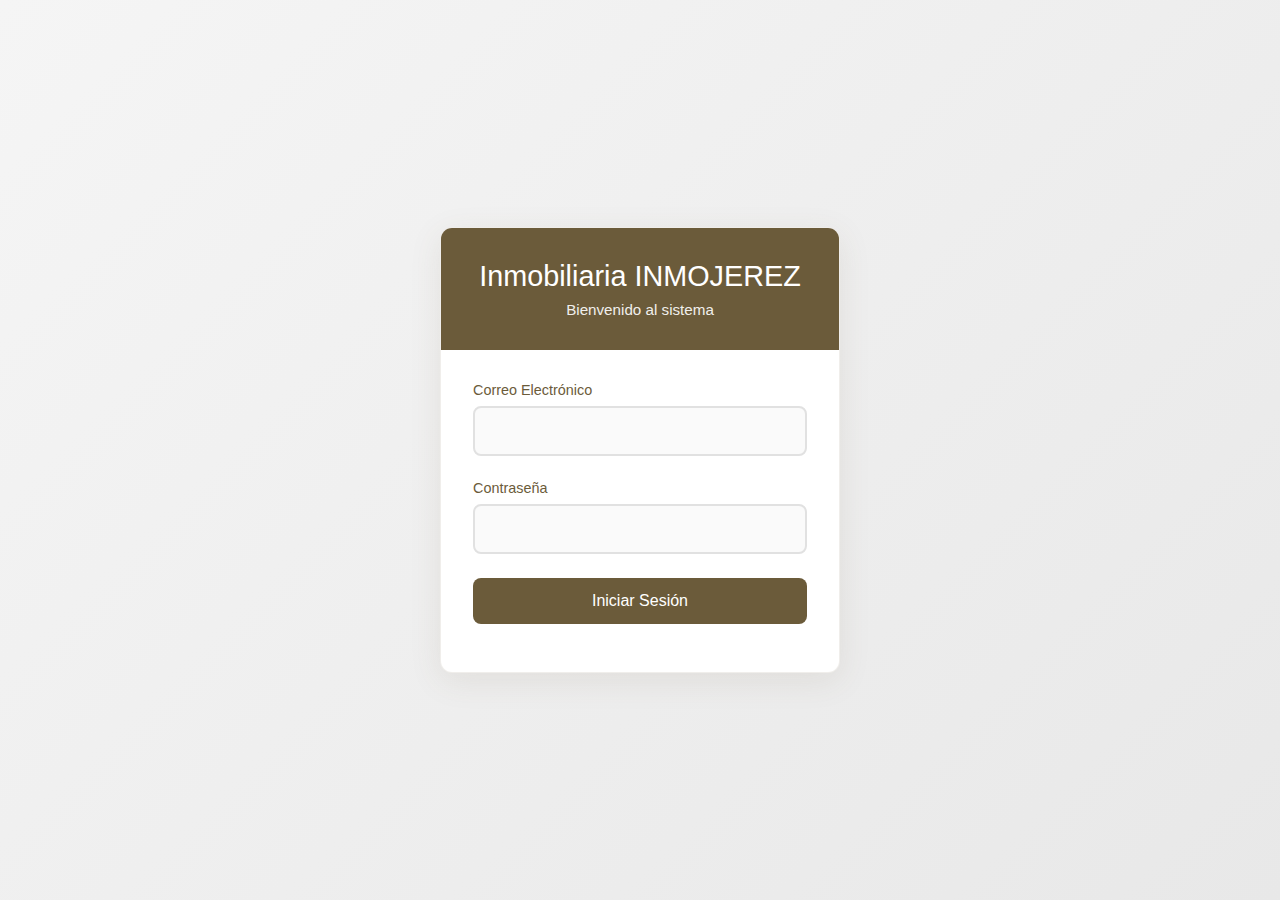
<file: index.html>
<!DOCTYPE html>
<html lang="es">
<head>
    <meta charset="UTF-8" />
    <meta name="viewport" content="width=device-width, initial-scale=1.0"/>
    <title>Sistema de Acceso</title>
    <style>
        /* Estilos idénticos al original */
        * {
            margin: 0;
            padding: 0;
            box-sizing: border-box;
        }
        body {
            font-family: 'Arial', sans-serif;
            background: linear-gradient(135deg, #f5f5f5 0%, #e8e8e8 100%);
            min-height: 100vh;
            display: flex;
            justify-content: center;
            align-items: center;
            color: #333;
        }
        .container {
            background: white;
            border-radius: 12px;
            box-shadow: 0 8px 32px rgba(107, 91, 58, 0.1);
            overflow: hidden;
            width: 100%;
            max-width: 400px;
            border: 1px solid rgba(107, 91, 58, 0.1);
        }
        .header {
            background: #6b5b3a;
            color: white;
            padding: 2rem;
            text-align: center;
        }
        .header h1 {
            font-size: 1.8rem;
            font-weight: 300;
            margin-bottom: 0.5rem;
        }
        .header p {
            opacity: 0.9;
            font-size: 0.95rem;
        }
        .form-container {
            padding: 2rem;
        }
        .form-group {
            margin-bottom: 1.5rem;
        }
        label {
            display: block;
            margin-bottom: 0.5rem;
            color: #6b5b3a;
            font-weight: 500;
            font-size: 0.9rem;
        }
        input[type="email"],
        input[type="password"],
        input[type="text"] {
            width: 100%;
            padding: 0.875rem 1rem;
            border: 2px solid #e1e1e1;
            border-radius: 8px;
            font-size: 1rem;
            transition: all 0.3s ease;
            background: #fafafa;
        }
        input[type="email"]:focus,
        input[type="password"]:focus,
        input[type="text"]:focus {
            outline: none;
            border-color: #6b5b3a;
            background: white;
            box-shadow: 0 0 0 3px rgba(107, 91, 58, 0.1);
        }
        .btn {
            width: 100%;
            padding: 0.875rem;
            background: #6b5b3a;
            color: white;
            border: none;
            border-radius: 8px;
            font-size: 1rem;
            font-weight: 500;
            cursor: pointer;
            transition: all 0.3s ease;
            margin-bottom: 1rem;
        }
        .btn:hover {
            background: #5a4d31;
            transform: translateY(-1px);
        }
        .btn:active {
            transform: translateY(0);
        }
        .btn-secondary {
            background: transparent;
            color: #6b5b3a;
            border: 2px solid #6b5b3a;
        }
        .btn-secondary:hover {
            background: #6b5b3a;
            color: white;
        }
        .error-message {
            color: #e74c3c;
            font-size: 0.875rem;
            margin-top: 0.5rem;
            display: none;
        }
        .success-message {
            color: #27ae60;
            font-size: 0.875rem;
            margin-top: 0.5rem;
            display: none;
        }
        .form-section {
            display: none;
        }
        .form-section.active {
            display: block;
        }
        .dashboard {
            display: none;
            text-align: center;
        }
        .dashboard.active {
            display: block;
        }
        .welcome-message {
            font-size: 1.2rem;
            color: #6b5b3a;
            margin-bottom: 1rem;
        }
        .user-info {
            background: #f8f9fa;
            padding: 1rem;
            border-radius: 8px;
            margin-bottom: 1rem;
            border-left: 4px solid #6b5b3a;
        }
        .logout-btn {
            background: #e74c3c;
            width: auto;
            padding: 0.5rem 1.5rem;
            font-size: 0.9rem;
        }
        .logout-btn:hover {
            background: #c0392b;
        }
        .menu-header {
            text-align: center;
            margin-bottom: 2rem;
        }
        .menu-header h2 {
            color: #6b5b3a;
            font-size: 1.5rem;
            font-weight: 400;
            margin-bottom: 0.5rem;
        }
        .menu-header p {
            color: #666;
            font-size: 0.9rem;
        }
        .menu-options {
            display: flex;
            flex-direction: column;
            gap: 1rem;
            margin-bottom: 2rem;
        }
        .menu-btn {
            display: flex;
            align-items: center;
            text-align: left;
            padding: 1.25rem;
            background: white;
            border: 2px solid #e1e1e1;
            color: #333;
            border-radius: 12px;
            transition: all 0.3s ease;
            box-shadow: 0 2px 8px rgba(0,0,0,0.05);
        }
        .menu-btn:hover {
            background: #6b5b3a;
            color: white;
            border-color: #6b5b3a;
            transform: translateY(-2px);
            box-shadow: 0 4px 16px rgba(107, 91, 58, 0.2);
        }
        .menu-icon {
            font-size: 1.5rem;
            margin-right: 1rem;
            min-width: 2rem;
            text-align: center;
        }
        .menu-text {
            display: flex;
            flex-direction: column;
            gap: 0.25rem;
        }
        .menu-text strong {
            font-size: 1rem;
            font-weight: 600;
        }
        .menu-text span {
            font-size: 0.85rem;
            opacity: 0.8;
        }
        .menu-btn:hover .menu-text span {
            opacity: 1;
        }
        .input-valid {
            border-color: #27ae60 !important;
        }
        .input-invalid {
            border-color: #e74c3c !important;
        }
        @media (max-width: 480px) {
            .container {
                margin: 1rem;
                border-radius: 8px;
            }
            .header {
                padding: 1.5rem;
            }
            .form-container {
                padding: 1.5rem;
            }
        }
    </style>
</head>
<body>
    <div class="container">
        <div class="header">
            <h1>Inmobiliaria INMOJEREZ</h1>
            <p>Bienvenido al sistema</p>
        </div>
        <!-- Formulario de Inicio de Sesión -->
        <div id="loginSection" class="form-section active">
            <div class="form-container">
                <form id="loginForm">
                    <div class="form-group">
                        <label for="loginEmail">Correo Electrónico</label>
                        <input type="email" id="loginEmail" name="email" required>
                        <div class="error-message" id="loginEmailError"></div>
                    </div>
                    <div class="form-group">
                        <label for="loginPassword">Contraseña</label>
                        <input type="password" id="loginPassword" name="password" required>
                        <div class="error-message" id="loginPasswordError"></div>
                    </div>
                    <button type="submit" class="btn">Iniciar Sesión</button>
                    <div class="error-message" id="loginError"></div>
                    <div class="success-message" id="loginSuccess"></div>
                </form>
            </div>
        </div>
        <!-- Dashboard -->
        <div id="dashboard" class="dashboard">
            <div class="form-container">
                <div class="welcome-message">¡Bienvenido!</div>
                <div class="user-info" id="userInfo"></div>
                <button type="button" class="btn logout-btn" onclick="logout()">
                    Cerrar Sesión
                </button>
            </div>
        </div>
        <!-- Menú Principal -->
        <div id="mainMenu" class="form-section">
            <div class="form-container">
                <div class="menu-header">
                    <h2>Gestión de Propietarios</h2>
                    <p>Selecciona una opción para continuar</p>
                </div>
                <div class="menu-options">
                    <button type="button" class="btn menu-btn" onclick="showOwnerRegistration()">
                        <div class="menu-icon">👤</div>
                        <div class="menu-text">
                            <strong>Registro de Propietarios</strong>
                            <span>Agregar nuevos propietarios al sistema</span>
                        </div>
                    </button>
                    <button type="button" class="btn menu-btn" onclick="showOwnerConsultation()">
                        <div class="menu-icon">🔍</div>
                        <div class="menu-text">
                            <strong>Consulta de Propietarios</strong>
                            <span>Buscar y ver información de propietarios</span>
                        </div>
                    </button>
                    <button type="button" class="btn menu-btn" onclick="showOwnerUpdate()">
                        <div class="menu-icon">✏️</div>
                        <div class="menu-text">
                            <strong>Actualizar Datos</strong>
                            <span>Modificar información de propietarios</span>
                        </div>
                    </button>
                    <button type="button" class="btn menu-btn" onclick="showOwnerDelete()">
                        <div class="menu-icon">🗑️</div>
                        <div class="menu-text">
                            <strong>Eliminar Propietario</strong>
                            <span>Remover propietarios del sistema</span>
                        </div>
                    </button>
                </div>
                <div style="text-align: center; margin-top: 2rem;">
                    <button type="button" class="btn logout-btn" onclick="logout()">
                        Cerrar Sesión
                    </button>
                </div>
            </div>
        </div>
    </div>

    <script>
        // Usuarios predefinidos - Solo estos tienen acceso
        const users = [
            {
                id: 1,
                name: "Admin Principal",
                email: "admin@inmojerez.com",
                password: "admin123",
                registrationDate: "2024-01-15 10:00:00"
            },
            {
                id: 2,
                name: "Julio González",
                email: "julio@inmojerez.com",
                password: "julio123",
                registrationDate: "2024-01-20 14:30:00"
            },
            {
                id: 3,
                name: "María López",
                email: "maria@inmojerez.com",
                password: "maria123",
                registrationDate: "2024-01-25 09:15:00"
            },
            {
                id: 4,
                name: "Carlos Mendoza",
                email: "carlos@inmojerez.com",
                password: "carlos123",
                registrationDate: "2024-02-01 11:45:00"
            }
        ];
        
        let currentUser = null;

        function showLogin() {
            document.getElementById('loginSection').classList.add('active');
            document.getElementById('dashboard').classList.remove('active');
            document.getElementById('mainMenu').classList.remove('active');
            clearMessages();
        }

        function showDashboard() {
            document.getElementById('mainMenu').classList.add('active');
            document.getElementById('loginSection').classList.remove('active');
            document.getElementById('dashboard').classList.remove('active');
            updateUserInfo();
        }

        function logout() {
            currentUser = null;
            document.getElementById('mainMenu').classList.remove('active');
            showLogin();
            clearForms();
        }

        // Funciones del menú principal
        function showOwnerRegistration() {
            alert('Función de Registro de Propietarios\nEsta función permitirá registrar nuevos propietarios en el sistema.');
            window.location.href = "./registro.html";
        }

        function showOwnerConsultation() {
            alert('Función de Consulta de Propietarios\nEsta función permitirá buscar y consultar información de propietarios existentes.');
            window.location.href = "./consulta.html";
        }

        function showOwnerUpdate() {
            alert('Función de Actualizar Datos\nEsta función permitirá modificar la información de propietarios registrados.');
            window.location.href = "./actualizar.html";
        }

        function showOwnerDelete() {
            alert('Función de Eliminar Propietario\nEsta función permitirá remover propietarios del sistema.');
            window.location.href = "./eliminar.html";
        }

        // Validaciones
        function validateEmail(email) {
            const emailRegex = /^[^\s@]+@[^\s@]+\.[^\s@]+$/;
            return emailRegex.test(email);
        }

        function validatePassword(password) {
            return password.length >= 6;
        }

        function showError(elementId, message) {
            const element = document.getElementById(elementId);
            element.textContent = message;
            element.style.display = 'block';
            const input = element.previousElementSibling;
            if (input && input.tagName === 'INPUT') {
                input.classList.add('input-invalid');
                input.classList.remove('input-valid');
            }
        }

        function showSuccess(elementId, message) {
            const element = document.getElementById(elementId);
            element.textContent = message;
            element.style.display = 'block';
        }

        function clearMessages() {
            const errorMessages = document.querySelectorAll('.error-message, .success-message');
            errorMessages.forEach(msg => {
                msg.style.display = 'none';
                msg.textContent = '';
            });
            const inputs = document.querySelectorAll('input');
            inputs.forEach(input => {
                input.classList.remove('input-invalid', 'input-valid');
            });
        }

        function clearForms() {
            document.getElementById('loginForm').reset();
            clearMessages();
        }

        document.addEventListener('DOMContentLoaded', function () {
            const inputs = document.querySelectorAll('input');
            inputs.forEach(input => {
                input.addEventListener('input', function () {
                    this.classList.remove('input-invalid');
                    const errorElement = document.getElementById(this.id + 'Error');
                    if (errorElement) {
                        errorElement.style.display = 'none';
                    }
                });
            });
        });

        document.getElementById('loginForm').addEventListener('submit', function (e) {
            e.preventDefault();
            clearMessages();
            const email = document.getElementById('loginEmail').value.trim();
            const password = document.getElementById('loginPassword').value;
            let isValid = true;

            if (!validateEmail(email)) {
                showError('loginEmailError', 'Ingresa un correo electrónico válido');
                isValid = false;
            }

            if (!validatePassword(password)) {
                showError('loginPasswordError', 'La contraseña debe tener al menos 6 caracteres');
                isValid = false;
            }

            if (isValid) {
                const user = users.find(u => u.email === email && u.password === password);
                if (user) {
                    currentUser = user;
                    showSuccess('loginSuccess', 'Iniciando sesión...');
                    document.querySelectorAll('#loginForm input').forEach(input => {
                        input.classList.add('input-valid');
                    });
                    setTimeout(() => {
                        showDashboard();
                    }, 1000);
                } else {
                    showError('loginError', 'Credenciales incorrectas. Contacta al administrador si necesitas acceso.');
                }
            }
        });

        function updateUserInfo() {
            if (currentUser) {
                const userInfoElement = document.getElementById('userInfo');
                if (userInfoElement) {
                    userInfoElement.innerHTML = `
                        <strong>Nombre:</strong> ${currentUser.name}<br>
                        <strong>Email:</strong> ${currentUser.email}<br>
                        <strong>Fecha de registro:</strong> ${currentUser.registrationDate}
                    `;
                }
            }
        }
    </script>
</body>
</html>
</file>
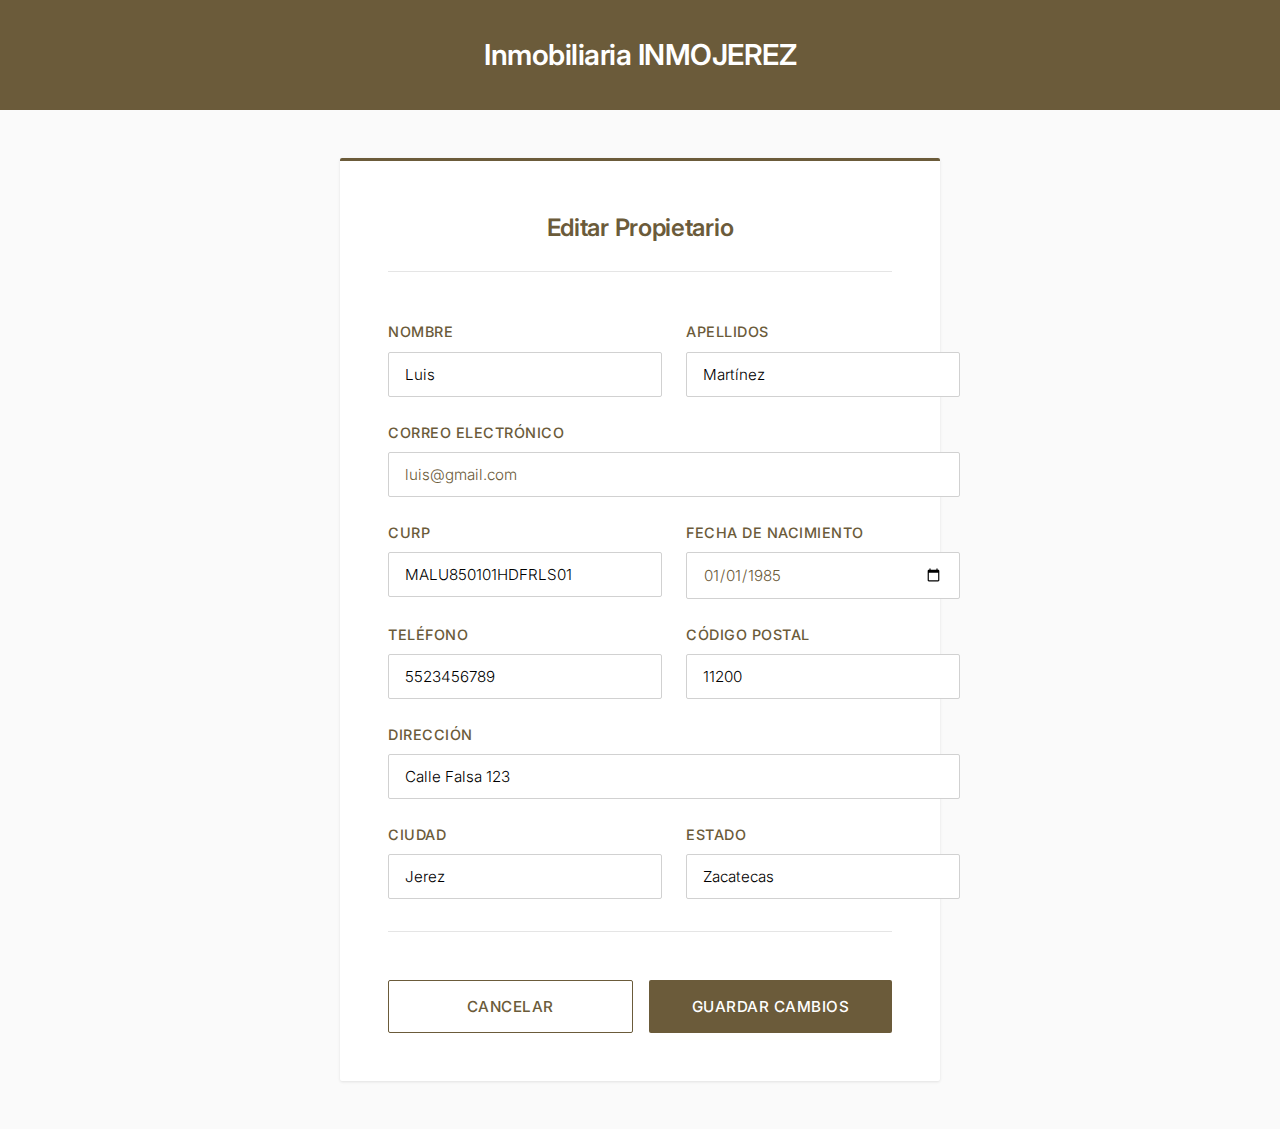
<file: actualizar.html>
<!DOCTYPE html>
<html lang="es">
<head>
  <meta charset="UTF-8" />
  <meta name="viewport" content="width=device-width, initial-scale=1.0"/>
  <title>Editar Propietario | INMOJEREZ</title>
  <link href="https://fonts.googleapis.com/css2?family=Inter:wght@300;400;500;600&display=swap" rel="stylesheet" />
  <style>
    * {
      margin: 0;
      padding: 0;
      box-sizing: border-box;
    }

    body {
      font-family: 'Inter', sans-serif;
      background-color: #fafafa;
      color: #2c2c2c;
      line-height: 1.6;
      font-weight: 400;
    }

    .header {
      background-color: #6b5b3a;
      color: white;
      padding: 2rem 0;
      margin-bottom: 3rem;
      text-align: center;
    }

    .header h1 {
      font-family: 'Inter', sans-serif;
      font-size: 1.8rem;
      font-weight: 600;
      letter-spacing: -0.5px;
    }

    .container {
      max-width: 600px;
      margin: 0 auto 3rem;
      padding: 3rem;
      background-color: #ffffff;
      border-radius: 2px;
      box-shadow: 0 1px 3px rgba(0, 0, 0, 0.1);
      border-top: 3px solid #6b5b3a;
    }

    .page-title {
      text-align: center;
      margin-bottom: 3rem;
      padding-bottom: 1.5rem;
      border-bottom: 1px solid #e5e5e5;
    }

    .page-title p {
      font-size: 1.5rem;
      font-weight: 600;
      color: #6b5b3a;
      letter-spacing: -0.3px;
    }

    .form-grid {
      display: grid;
      grid-template-columns: 1fr 1fr;
      gap: 1.5rem;
      margin-bottom: 2rem;
    }

    .form-group {
      display: flex;
      flex-direction: column;
    }

    .form-group.full-width {
      grid-column: 1 / -1;
    }

    label {
      font-size: 0.9rem;
      font-weight: 500;
      color: #6b5b3a;
      margin-bottom: 0.5rem;
      text-transform: uppercase;
      letter-spacing: 0.5px;
    }

    input {
      padding: 0.75rem 1rem;
      border: 1px solid #d1d1d1;
      border-radius: 2px;
      font-size: 0.95rem;
      font-family: 'Inter', sans-serif;
      font-weight: 300;
      transition: all 0.2s ease;
      background-color: #ffffff;
    }

    input:focus {
      outline: none;
      border-color: #6b5b3a;
      box-shadow: 0 0 0 2px rgba(107, 91, 58, 0.1);
    }

    input:hover {
      border-color: #8a7555;
    }

    .button {
      width: 100%;
      padding: 1rem 2rem;
      font-size: 0.95rem;
      font-family: 'Inter', sans-serif;
      font-weight: 500;
      background-color: #6b5b3a;
      color: white;
      border: none;
      border-radius: 2px;
      cursor: pointer;
      transition: all 0.2s ease;
      text-transform: uppercase;
      letter-spacing: 0.5px;
      margin-top: 1rem;
    }

    .button:hover {
      background-color: #5a4a2e;
      transform: translateY(-1px);
    }

    .button:active {
      transform: translateY(0);
    }

    .form-actions {
      display: flex;
      gap: 1rem;
      margin-top: 2rem;
      padding-top: 2rem;
      border-top: 1px solid #e5e5e5;
    }

    .button-secondary {
      background-color: transparent;
      color: #6b5b3a;
      border: 1px solid #6b5b3a;
    }

    .button-secondary:hover {
      background-color: #6b5b3a;
      color: white;
      transform: translateY(-1px);
    }

    .success-message {
      background-color: #f8fdf8;
      border: 1px solid #4caf50;
      color: #2e7d32;
      padding: 1rem;
      border-radius: 2px;
      margin-bottom: 1.5rem;
      text-align: center;
      font-size: 0.9rem;
      display: none;
    }

    @media (max-width: 768px) {
      .container {
        margin: 1rem;
        padding: 1.5rem;
      }

      .form-grid {
        grid-template-columns: 1fr;
        gap: 1rem;
      }

      .header h1 {
        font-size: 1.5rem;
      }

      .page-title p {
        font-size: 1.3rem;
      }

      .form-actions {
        flex-direction: column;
      }
    }

    /* Estilos específicos para campos especiales */
    input[type="email"] {
      color: #6b5b3a;
    }

    input[type="date"] {
      color: #6b5b3a;
    }

    input[readonly] {
      background-color: #f8f8f8;
      color: #666;
    }
  </style>
</head>
<body>
  <div class="header">
    <h1>Inmobiliaria INMOJEREZ</h1>
  </div> 

  <div class="container">
    <div class="page-title">
      <p>Editar Propietario</p>
    </div>

    <div class="success-message" id="success-message">
      Propietario actualizado correctamente
    </div>

    <form id="editar-propietario">
      <div class="form-grid">
        <div class="form-group">
          <label for="nombre">Nombre</label>
          <input id="nombre" name="nombre" type="text" value="Luis" required />
        </div>
        
        <div class="form-group">
          <label for="apellidos">Apellidos</label>
          <input id="apellidos" name="apellidos" type="text" value="Martínez" required />
        </div>
        
        <div class="form-group full-width">
          <label for="email">Correo electrónico</label>
          <input id="email" name="email" type="email" value="luis@gmail.com" required />
        </div>
        
        <div class="form-group">
          <label for="curp">CURP</label>
          <input id="curp" name="curp" type="text" maxlength="18" value="MALU850101HDFRLS01" required />
        </div>
        
        <div class="form-group">
          <label for="nacimiento">Fecha de nacimiento</label>
          <input id="nacimiento" name="nacimiento" type="date" value="1985-01-01" required />
        </div>
        
        <div class="form-group">
          <label for="telefono">Teléfono</label>
          <input id="telefono" name="telefono" type="tel" value="5523456789" required maxlength="10" />
        </div>
        
        <div class="form-group">
          <label for="cp">Código Postal</label>
          <input id="cp" name="cp" type="text" value="11200" maxlength="5" />
        </div>
        
        <div class="form-group full-width">
          <label for="direccion">Dirección</label>
          <input id="direccion" name="direccion" type="text" value="Calle Falsa 123" />
        </div>
        
        <div class="form-group">
          <label for="ciudad">Ciudad</label>
          <input id="ciudad" name="ciudad" type="text" value="Jerez" />
        </div>
        
        <div class="form-group">
          <label for="estado">Estado</label>
          <input id="estado" name="estado" type="text" value="Zacatecas" />
        </div>
      </div>

      <div class="form-actions">
        <button type="button" class="button button-secondary" onclick="cancelar()">Cancelar</button>
        <button type="submit" class="button">Guardar cambios</button>
      </div>
    </form>
  </div>

  <script>
    // Simulación de envío de cambios
    document.getElementById('editar-propietario').addEventListener('submit', function(e) {
      e.preventDefault();
      
      // Mostrar mensaje de éxito
      const successMessage = document.getElementById('success-message');
      successMessage.style.display = 'block';
      
      // Scroll suave al mensaje
      successMessage.scrollIntoView({ behavior: 'smooth' });
      
      // Ocultar el mensaje después de 3 segundos
      setTimeout(() => {
        successMessage.style.display = 'none';
      }, 3000);
    });

    function cancelar() {
      if (confirm('¿Está seguro de que desea cancelar? Los cambios no guardados se perderán.')) {
        // Aquí podrías redirigir a la página anterior
        window.history.back();
      }
    }

    // Validación en tiempo real del CURP
    document.getElementById('curp').addEventListener('input', function(e) {
      const curp = e.target.value.toUpperCase();
      e.target.value = curp;
      
      if (curp.length === 18) {
        // Validación básica del formato CURP
        const curpRegex = /^[A-Z]{4}[0-9]{6}[HM][A-Z]{5}[0-9]{2}$/;
        if (!curpRegex.test(curp)) {
          e.target.style.borderColor = '#e53935';
        } else {
          e.target.style.borderColor = '#4caf50';
        }
      } else {
        e.target.style.borderColor = '#d1d1d1';
      }
    });

    // Validación del teléfono
    document.getElementById('telefono').addEventListener('input', function(e) {
      const telefono = e.target.value.replace(/\D/g, '');
      e.target.value = telefono;
      
      if (telefono.length === 10) {
        e.target.style.borderColor = '#4caf50';
      } else {
        e.target.style.borderColor = '#d1d1d1';
      }
    });

    // Validación del código postal
    document.getElementById('cp').addEventListener('input', function(e) {
      const cp = e.target.value.replace(/\D/g, '');
      e.target.value = cp;
    });
  </script>
</body>
</html>
</file>
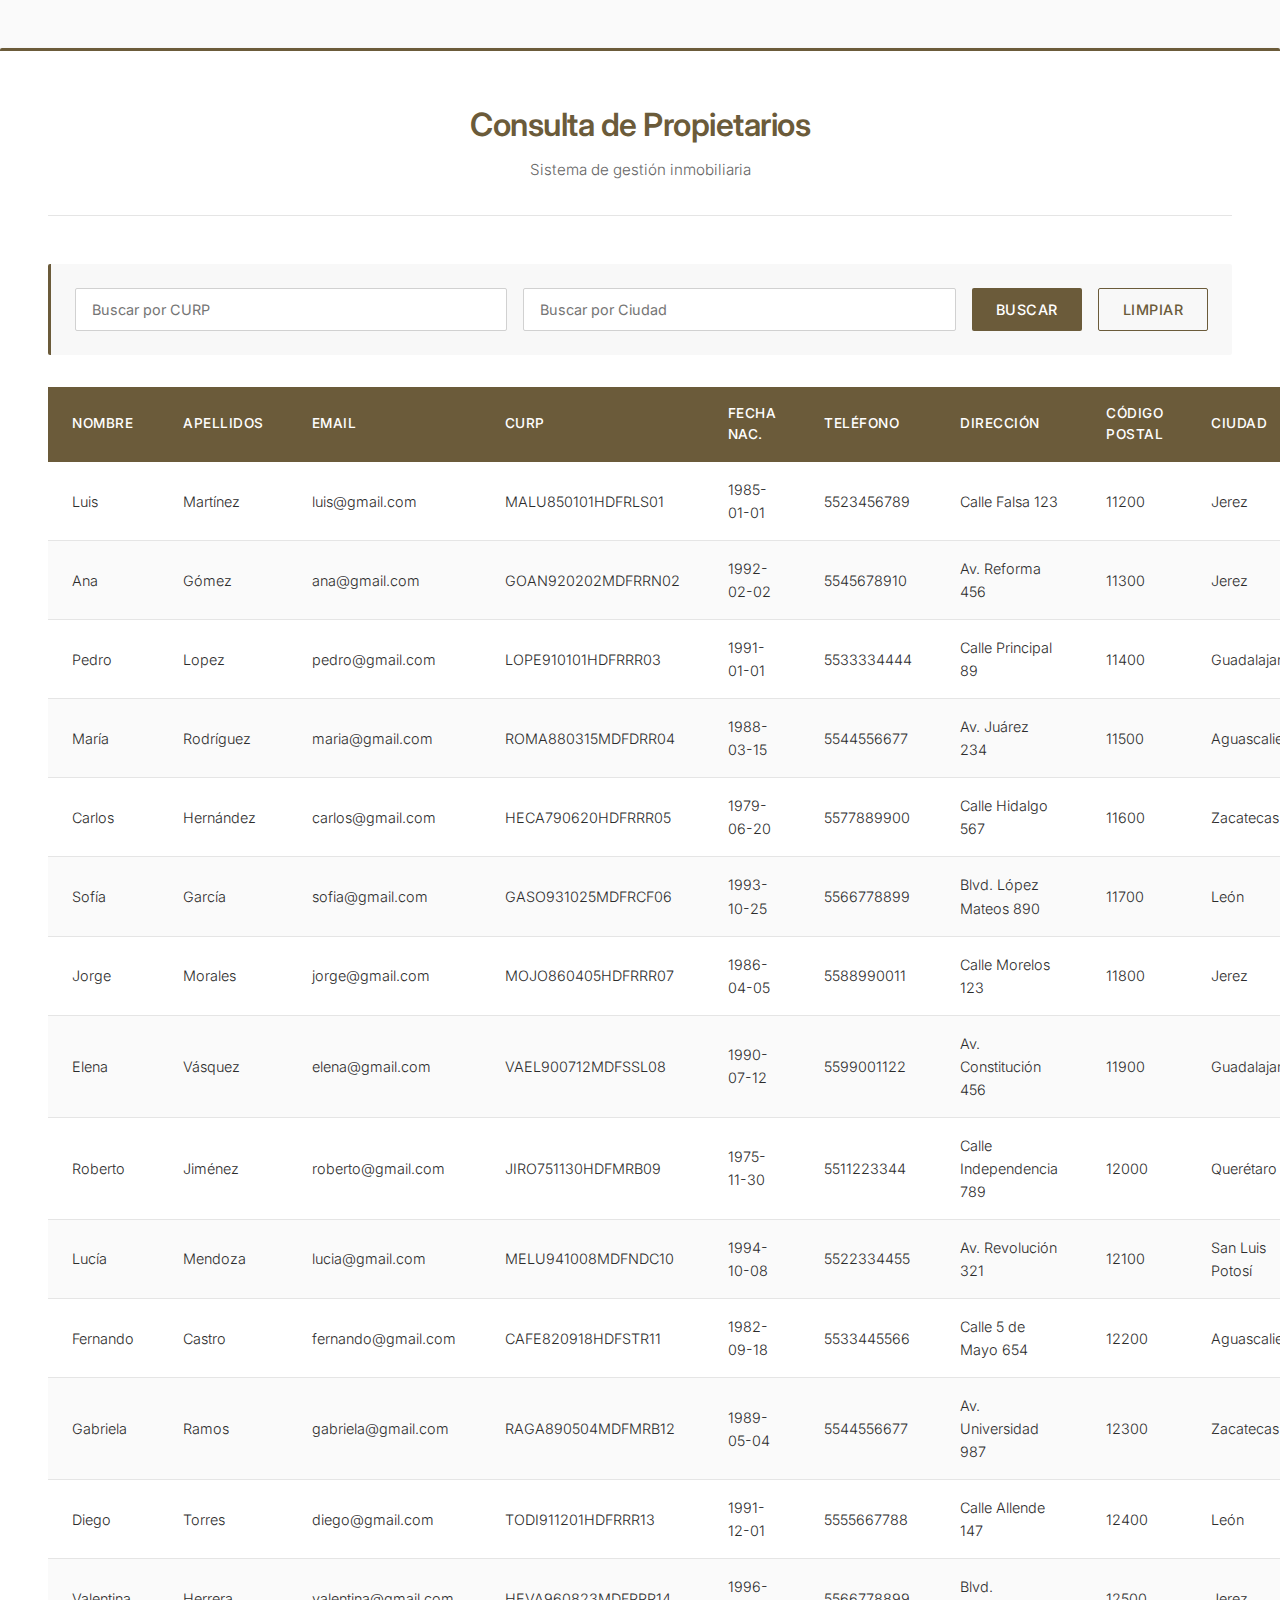
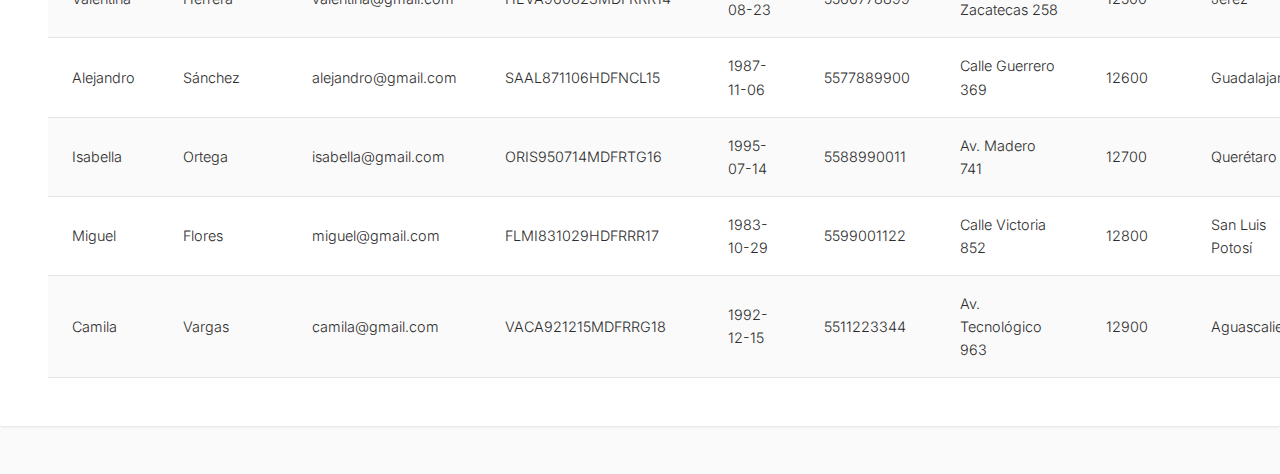
<file: consulta.html>
<!DOCTYPE html>
<html lang="es">
<head>
  <meta charset="UTF-8" />
  <meta name="viewport" content="width=device-width, initial-scale=1.0"/>
  <title>Consulta de Propietarios | INMOJEREZ</title>
  <link href="https://fonts.googleapis.com/css2?family=Inter:wght@300;400;500;600&display=swap" rel="stylesheet" />
  <style>
    * {
      margin: 0;
      padding: 0;
      box-sizing: border-box;
    }

    body {
      font-family: 'Inter', sans-serif;
      background-color: #fafafa;
      color: #2c2c2c;
      line-height: 1.6;
      font-weight: 400;
    }

    .container {
      max-width: 1500px;
      margin: 3rem auto;
      background-color: #ffffff;
      padding: 3rem;
      border-radius: 2px;
      box-shadow: 0 1px 3px rgba(0, 0, 0, 0.1);
      border-top: 3px solid #6b5b3a;
    }

    .header {
      text-align: center;
      margin-bottom: 3rem;
      border-bottom: 1px solid #e5e5e5;
      padding-bottom: 2rem;
    }

    .header h1 {
      font-family: 'Inter', sans-serif;
      color: #6b5b3a;
      font-size: 2rem;
      font-weight: 600;
      margin-bottom: 0.5rem;
      letter-spacing: -0.5px;
    }

    .header p {
      color: #666;
      font-size: 0.95rem;
      font-weight: 300;
    }

    .busqueda {
      display: grid;
      grid-template-columns: 1fr 1fr auto auto;
      gap: 1rem;
      margin: 2rem 0;
      padding: 1.5rem;
      background-color: #f8f8f8;
      border-radius: 2px;
      border-left: 3px solid #6b5b3a;
    }

    .busqueda input {
      padding: 0.75rem 1rem;
      border: 1px solid #d1d1d1;
      border-radius: 2px;
      font-size: 0.9rem;
      font-family: 'Inter', sans-serif;
      transition: border-color 0.2s ease;
      background-color: #ffffff;
    }

    .busqueda input:focus {
      outline: none;
      border-color: #6b5b3a;
    }

    .busqueda button {
      padding: 0.75rem 1.5rem;
      font-size: 0.9rem;
      font-family: 'Inter', sans-serif;
      font-weight: 500;
      border: none;
      border-radius: 2px;
      cursor: pointer;
      transition: all 0.2s ease;
      text-transform: uppercase;
      letter-spacing: 0.5px;
    }

    .busqueda button:first-of-type {
      background-color: #6b5b3a;
      color: white;
    }

    .busqueda button:first-of-type:hover {
      background-color: #5a4a2e;
    }

    .busqueda button:last-of-type {
      background-color: transparent;
      color: #6b5b3a;
      border: 1px solid #6b5b3a;
    }

    .busqueda button:last-of-type:hover {
      background-color: #6b5b3a;
      color: white;
    }

    table {
      width: 100%;
      border-collapse: collapse;
      font-size: 0.9rem;
      margin-top: 1rem;
    }

    thead {
      background-color: #6b5b3a;
    }

    th {
      padding: 1rem 1.5rem;
      color: white;
      font-weight: 500;
      text-align: left;
      font-size: 0.85rem;
      text-transform: uppercase;
      letter-spacing: 0.5px;
      border: none;
    }

    td {
      padding: 1rem 1.5rem;
      border-bottom: 1px solid #e5e5e5;
      font-weight: 300;
    }

    tbody tr {
      transition: background-color 0.2s ease;
    }

    tbody tr:hover {
      background-color: #f8f8f8;
    }

    tbody tr:nth-child(even) {
      background-color: #fafafa;
    }

    .mensaje {
      text-align: center;
      font-size: 0.9rem;
      color: #666;
      margin-top: 2rem;
      padding: 2rem;
      background-color: #f8f8f8;
      border-radius: 2px;
      font-weight: 300;
    }

    @media (max-width: 768px) {
      .container {
        margin: 1rem;
        padding: 1.5rem;
      }

      .busqueda {
        grid-template-columns: 1fr;
        gap: 0.75rem;
      }

      .header h1 {
        font-size: 1.5rem;
      }

      table {
        font-size: 0.8rem;
      }

      th, td {
        padding: 0.75rem 1rem;
      }
    }
  </style>
</head>
<body>

  <div class="container">
    <div class="header">
      <h1>Consulta de Propietarios</h1>
      <p>Sistema de gestión inmobiliaria</p>
    </div>

    <div class="busqueda">
      <input type="text" id="filtro-curp" placeholder="Buscar por CURP">
      <input type="text" id="filtro-ciudad" placeholder="Buscar por Ciudad">
      <button onclick="filtrar()">Buscar</button>
      <button onclick="mostrarTodos()">Limpiar</button>
    </div>

    <table id="tabla-propietarios">
      <thead>
        <tr>
          <th>Nombre</th>
          <th>Apellidos</th>
          <th>Email</th>
          <th>CURP</th>
          <th>Fecha Nac.</th>
          <th>Teléfono</th>
          <th>Dirección</th>
          <th>Código Postal</th>
          <th>Ciudad</th>
          <th>Estado</th>
        </tr>
      </thead>
      <tbody>
        <!-- Se genera dinámicamente -->
      </tbody>
    </table>

    <p class="mensaje" id="mensaje-vacio" style="display: none;">No se encontraron resultados para los filtros aplicados.</p>
  </div>

  <script>
    const propietarios = [
      {
        nombre: "Luis",
        apellidos: "Martínez",
        email: "luis@gmail.com",
        curp: "MALU850101HDFRLS01",
        nacimiento: "1985-01-01",
        telefono: "5523456789",
        direccion: "Calle Falsa 123",
        cp: "11200",
        ciudad: "Jerez",
        estado: "Zacatecas"
      },
      {
        nombre: "Ana",
        apellidos: "Gómez",
        email: "ana@gmail.com",
        curp: "GOAN920202MDFRRN02",
        nacimiento: "1992-02-02",
        telefono: "5545678910",
        direccion: "Av. Reforma 456",
        cp: "11300",
        ciudad: "Jerez",
        estado: "Zacatecas"
      },
      {
        nombre: "Pedro",
        apellidos: "Lopez",
        email: "pedro@gmail.com",
        curp: "LOPE910101HDFRRR03",
        nacimiento: "1991-01-01",
        telefono: "5533334444",
        direccion: "Calle Principal 89",
        cp: "11400",
        ciudad: "Guadalajara",
        estado: "Jalisco"
      },
      {
        nombre: "María",
        apellidos: "Rodríguez",
        email: "maria@gmail.com",
        curp: "ROMA880315MDFDRR04",
        nacimiento: "1988-03-15",
        telefono: "5544556677",
        direccion: "Av. Juárez 234",
        cp: "11500",
        ciudad: "Aguascalientes",
        estado: "Aguascalientes"
      },
      {
        nombre: "Carlos",
        apellidos: "Hernández",
        email: "carlos@gmail.com",
        curp: "HECA790620HDFRRR05",
        nacimiento: "1979-06-20",
        telefono: "5577889900",
        direccion: "Calle Hidalgo 567",
        cp: "11600",
        ciudad: "Zacatecas",
        estado: "Zacatecas"
      },
      {
        nombre: "Sofía",
        apellidos: "García",
        email: "sofia@gmail.com",
        curp: "GASO931025MDFRCF06",
        nacimiento: "1993-10-25",
        telefono: "5566778899",
        direccion: "Blvd. López Mateos 890",
        cp: "11700",
        ciudad: "León",
        estado: "Guanajuato"
      },
      {
        nombre: "Jorge",
        apellidos: "Morales",
        email: "jorge@gmail.com",
        curp: "MOJO860405HDFRRR07",
        nacimiento: "1986-04-05",
        telefono: "5588990011",
        direccion: "Calle Morelos 123",
        cp: "11800",
        ciudad: "Jerez",
        estado: "Zacatecas"
      },
      {
        nombre: "Elena",
        apellidos: "Vásquez",
        email: "elena@gmail.com",
        curp: "VAEL900712MDFSSL08",
        nacimiento: "1990-07-12",
        telefono: "5599001122",
        direccion: "Av. Constitución 456",
        cp: "11900",
        ciudad: "Guadalajara",
        estado: "Jalisco"
      },
      {
        nombre: "Roberto",
        apellidos: "Jiménez",
        email: "roberto@gmail.com",
        curp: "JIRO751130HDFMRB09",
        nacimiento: "1975-11-30",
        telefono: "5511223344",
        direccion: "Calle Independencia 789",
        cp: "12000",
        ciudad: "Querétaro",
        estado: "Querétaro"
      },
      {
        nombre: "Lucía",
        apellidos: "Mendoza",
        email: "lucia@gmail.com",
        curp: "MELU941008MDFNDC10",
        nacimiento: "1994-10-08",
        telefono: "5522334455",
        direccion: "Av. Revolución 321",
        cp: "12100",
        ciudad: "San Luis Potosí",
        estado: "San Luis Potosí"
      },
      {
        nombre: "Fernando",
        apellidos: "Castro",
        email: "fernando@gmail.com",
        curp: "CAFE820918HDFSTR11",
        nacimiento: "1982-09-18",
        telefono: "5533445566",
        direccion: "Calle 5 de Mayo 654",
        cp: "12200",
        ciudad: "Aguascalientes",
        estado: "Aguascalientes"
      },
      {
        nombre: "Gabriela",
        apellidos: "Ramos",
        email: "gabriela@gmail.com",
        curp: "RAGA890504MDFMRB12",
        nacimiento: "1989-05-04",
        telefono: "5544556677",
        direccion: "Av. Universidad 987",
        cp: "12300",
        ciudad: "Zacatecas",
        estado: "Zacatecas"
      },
      {
        nombre: "Diego",
        apellidos: "Torres",
        email: "diego@gmail.com",
        curp: "TODI911201HDFRRR13",
        nacimiento: "1991-12-01",
        telefono: "5555667788",
        direccion: "Calle Allende 147",
        cp: "12400",
        ciudad: "León",
        estado: "Guanajuato"
      },
      {
        nombre: "Valentina",
        apellidos: "Herrera",
        email: "valentina@gmail.com",
        curp: "HEVA960823MDFRRR14",
        nacimiento: "1996-08-23",
        telefono: "5566778899",
        direccion: "Blvd. Zacatecas 258",
        cp: "12500",
        ciudad: "Jerez",
        estado: "Zacatecas"
      },
      {
        nombre: "Alejandro",
        apellidos: "Sánchez",
        email: "alejandro@gmail.com",
        curp: "SAAL871106HDFNCL15",
        nacimiento: "1987-11-06",
        telefono: "5577889900",
        direccion: "Calle Guerrero 369",
        cp: "12600",
        ciudad: "Guadalajara",
        estado: "Jalisco"
      },
      {
        nombre: "Isabella",
        apellidos: "Ortega",
        email: "isabella@gmail.com",
        curp: "ORIS950714MDFRTG16",
        nacimiento: "1995-07-14",
        telefono: "5588990011",
        direccion: "Av. Madero 741",
        cp: "12700",
        ciudad: "Querétaro",
        estado: "Querétaro"
      },
      {
        nombre: "Miguel",
        apellidos: "Flores",
        email: "miguel@gmail.com",
        curp: "FLMI831029HDFRRR17",
        nacimiento: "1983-10-29",
        telefono: "5599001122",
        direccion: "Calle Victoria 852",
        cp: "12800",
        ciudad: "San Luis Potosí",
        estado: "San Luis Potosí"
      },
      {
        nombre: "Camila",
        apellidos: "Vargas",
        email: "camila@gmail.com",
        curp: "VACA921215MDFRRG18",
        nacimiento: "1992-12-15",
        telefono: "5511223344",
        direccion: "Av. Tecnológico 963",
        cp: "12900",
        ciudad: "Aguascalientes",
        estado: "Aguascalientes"
      }
    ];

    const tbody = document.querySelector("#tabla-propietarios tbody");
    const mensajeVacio = document.getElementById("mensaje-vacio");

    function renderizar(lista) {
      tbody.innerHTML = "";
      mensajeVacio.style.display = lista.length === 0 ? "block" : "none";

      lista.forEach(p => {
        const fila = document.createElement("tr");
        fila.innerHTML = `
          <td>${p.nombre}</td>
          <td>${p.apellidos}</td>
          <td>${p.email}</td>
          <td>${p.curp}</td>
          <td>${p.nacimiento}</td>
          <td>${p.telefono}</td>
          <td>${p.direccion}</td>
          <td>${p.cp}</td>
          <td>${p.ciudad}</td>
          <td>${p.estado}</td>
        `;
        tbody.appendChild(fila);
      });
    }

    function filtrar() {
      const curp = document.getElementById("filtro-curp").value.toLowerCase();
      const ciudad = document.getElementById("filtro-ciudad").value.toLowerCase();

      const filtrados = propietarios.filter(p =>
        p.curp.toLowerCase().includes(curp) &&
        p.ciudad.toLowerCase().includes(ciudad)
      );

      renderizar(filtrados);
    }

    function mostrarTodos() {
      document.getElementById("filtro-curp").value = "";
      document.getElementById("filtro-ciudad").value = "";
      renderizar(propietarios);
    }

    // Mostrar todos al iniciar
    renderizar(propietarios);
  </script>

</body>
</html>
</file>
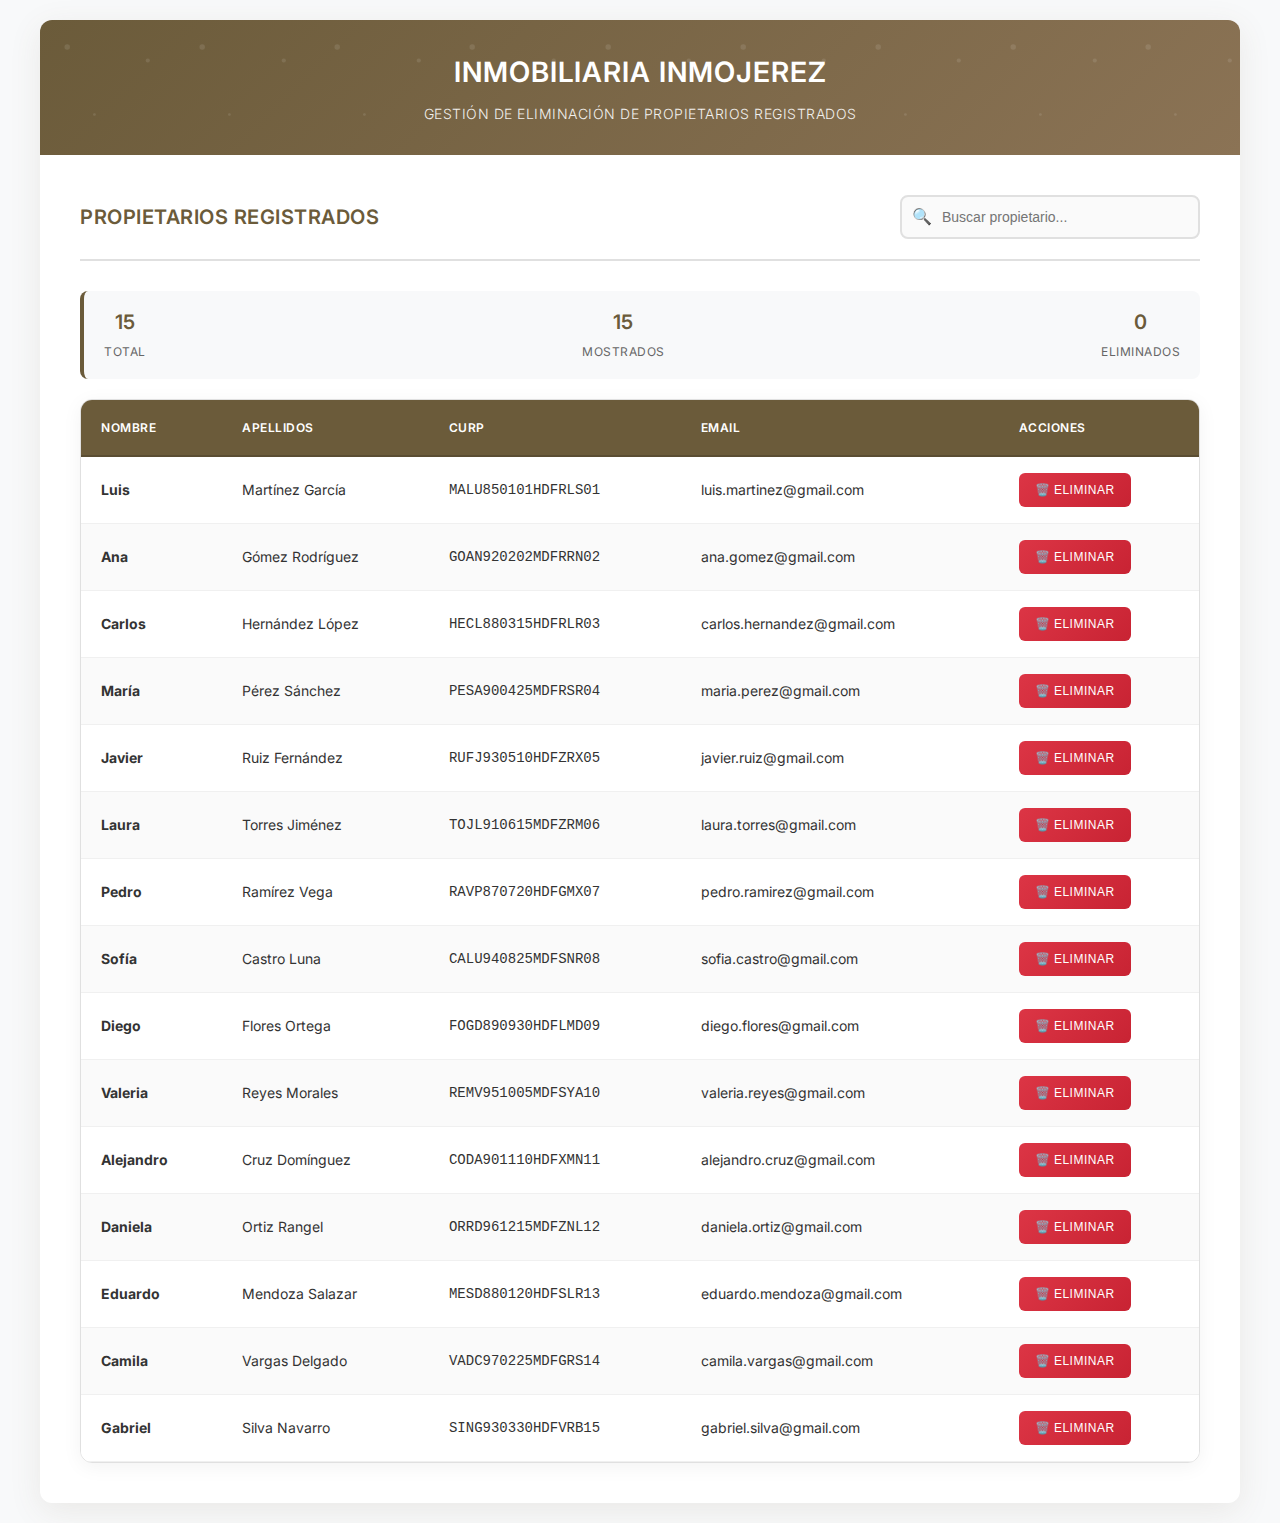
<file: eliminar.html>
<!DOCTYPE html>
<html lang="es">
<head>
    <meta charset="UTF-8">
    <meta name="viewport" content="width=device-width, initial-scale=1.0">
    <title>Eliminar Propietarios | INMOJEREZ</title>
    <link href="https://fonts.googleapis.com/css2?family=Inter:wght@300;400;500;600&display=swap" rel="stylesheet">
    <style>
        /* Estilos idénticos al original */
        * {
            margin: 0;
            padding: 0;
            box-sizing: border-box;
        }
        body {
            font-family: 'Inter', sans-serif;
            background-color: #f8f9fa;
            color: #333;
            line-height: 1.6;
            padding: 20px;
        }
        .container {
            max-width: 1200px;
            margin: 0 auto;
            background: white;
            border-radius: 12px;
            box-shadow: 0 8px 32px rgba(107, 91, 58, 0.1);
            overflow: hidden;
        }
        .header {
            background: linear-gradient(135deg, #6b5b3a 0%, #8b7355 100%);
            color: white;
            padding: 30px 40px;
            text-align: center;
            position: relative;
        }
        .header::before {
            content: '';
            position: absolute;
            top: 0;
            left: 0;
            right: 0;
            bottom: 0;
            background: url('data:image/svg+xml,<svg xmlns="http://www.w3.org/2000/svg" viewBox="0 0 100 100"><circle cx="20" cy="20" r="2" fill="rgba(255,255,255,0.1)"/><circle cx="80" cy="30" r="1.5" fill="rgba(255,255,255,0.1)"/><circle cx="40" cy="70" r="1" fill="rgba(255,255,255,0.1)"/></svg>');
            pointer-events: none;
        }
        .header h1 {
            font-size: 28px;
            font-weight: 600;
            margin-bottom: 8px;
            text-transform: uppercase;
            letter-spacing: 1px;
            position: relative;
            z-index: 1;
        }
        .header p {
            font-size: 14px;
            font-weight: 300;
            opacity: 0.9;
            text-transform: uppercase;
            letter-spacing: 0.5px;
            position: relative;
            z-index: 1;
        }
        .content {
            padding: 40px;
        }
        .toolbar {
            display: flex;
            justify-content: space-between;
            align-items: center;
            margin-bottom: 30px;
            padding-bottom: 20px;
            border-bottom: 2px solid #e0e0e0;
        }
        .toolbar h2 {
            color: #6b5b3a;
            font-size: 20px;
            font-weight: 600;
            text-transform: uppercase;
            letter-spacing: 0.5px;
        }
        .search-box {
            position: relative;
            width: 300px;
        }
        .search-input {
            width: 100%;
            padding: 12px 16px 12px 40px;
            border: 2px solid #e0e0e0;
            border-radius: 8px;
            font-size: 14px;
            transition: all 0.3s ease;
            background-color: #fafafa;
        }
        .search-input:focus {
            outline: none;
            border-color: #6b5b3a;
            background-color: white;
            box-shadow: 0 0 0 3px rgba(107, 91, 58, 0.1);
        }
        .search-icon {
            position: absolute;
            left: 12px;
            top: 50%;
            transform: translateY(-50%);
            color: #666;
            font-size: 16px;
        }
        .table-container {
            background: white;
            border-radius: 12px;
            overflow: hidden;
            box-shadow: 0 4px 20px rgba(0, 0, 0, 0.05);
            border: 1px solid #e0e0e0;
        }
        .table {
            width: 100%;
            border-collapse: collapse;
            font-size: 14px;
        }
        .table thead {
            background: #6b5b3a;
            color: white;
        }
        .table th {
            padding: 18px 20px;
            text-align: left;
            font-weight: 600;
            text-transform: uppercase;
            letter-spacing: 0.5px;
            font-size: 12px;
            border-bottom: 2px solid #5a4d32;
        }
        .table td {
            padding: 16px 20px;
            border-bottom: 1px solid #f0f0f0;
            vertical-align: middle;
        }
        .table tbody tr {
            transition: all 0.3s ease;
            background: white;
        }
        .table tbody tr:nth-child(even) {
            background: #fafafa;
        }
        .table tbody tr:hover {
            background: #f5f5f5;
            transform: translateY(-1px);
            box-shadow: 0 4px 12px rgba(107, 91, 58, 0.1);
        }
        .table tbody tr:hover td {
            border-color: #e0e0e0;
        }
        .btn-eliminar {
            background: linear-gradient(135deg, #dc3545 0%, #c82333 100%);
            color: white;
            border: none;
            padding: 10px 16px;
            border-radius: 6px;
            cursor: pointer;
            font-size: 12px;
            font-weight: 500;
            text-transform: uppercase;
            letter-spacing: 0.5px;
            transition: all 0.3s ease;
            position: relative;
            overflow: hidden;
        }
        .btn-eliminar::before {
            content: '';
            position: absolute;
            top: 0;
            left: -100%;
            width: 100%;
            height: 100%;
            background: linear-gradient(90deg, transparent, rgba(255, 255, 255, 0.2), transparent);
            transition: left 0.5s;
        }
        .btn-eliminar:hover::before {
            left: 100%;
        }
        .btn-eliminar:hover {
            background: linear-gradient(135deg, #c82333 0%, #a71e2a 100%);
            transform: translateY(-2px);
            box-shadow: 0 4px 12px rgba(220, 53, 69, 0.3);
        }
        .btn-eliminar:active {
            transform: translateY(0);
        }
        .empty-state {
            text-align: center;
            padding: 60px 20px;
            color: #666;
        }
        .empty-state-icon {
            font-size: 48px;
            color: #ccc;
            margin-bottom: 20px;
        }
        .empty-state h3 {
            font-size: 18px;
            font-weight: 500;
            margin-bottom: 8px;
            color: #6b5b3a;
        }
        .empty-state p {
            font-size: 14px;
            color: #999;
        }
        .stats-bar {
            display: flex;
            justify-content: space-between;
            align-items: center;
            margin-bottom: 20px;
            padding: 15px 20px;
            background: #f8f9fa;
            border-radius: 8px;
            border-left: 4px solid #6b5b3a;
        }
        .stats-item {
            text-align: center;
        }
        .stats-number {
            font-size: 20px;
            font-weight: 600;
            color: #6b5b3a;
            display: block;
        }
        .stats-label {
            font-size: 12px;
            color: #666;
            text-transform: uppercase;
            letter-spacing: 0.5px;
        }
        .modal {
            display: none;
            position: fixed;
            z-index: 1000;
            left: 0;
            top: 0;
            width: 100%;
            height: 100%;
            background-color: rgba(0, 0, 0, 0.5);
            backdrop-filter: blur(4px);
        }
        .modal-content {
            background-color: white;
            margin: 15% auto;
            padding: 30px;
            border-radius: 12px;
            width: 90%;
            max-width: 400px;
            text-align: center;
            box-shadow: 0 20px 60px rgba(0, 0, 0, 0.3);
        }
        .modal-icon {
            font-size: 48px;
            color: #dc3545;
            margin-bottom: 20px;
        }
        .modal h3 {
            color: #333;
            font-size: 18px;
            font-weight: 600;
            margin-bottom: 10px;
        }
        .modal p {
            color: #666;
            font-size: 14px;
            margin-bottom: 30px;
            line-height: 1.5;
        }
        .modal-buttons {
            display: flex;
            gap: 15px;
            justify-content: center;
        }
        .modal-btn {
            padding: 12px 24px;
            border: none;
            border-radius: 6px;
            cursor: pointer;
            font-size: 14px;
            font-weight: 500;
            text-transform: uppercase;
            letter-spacing: 0.5px;
            transition: all 0.3s ease;
        }
        .modal-btn-confirm {
            background: linear-gradient(135deg, #dc3545 0%, #c82333 100%);
            color: white;
        }
        .modal-btn-confirm:hover {
            background: linear-gradient(135deg, #c82333 0%, #a71e2a 100%);
            transform: translateY(-2px);
        }
        .modal-btn-cancel {
            background: transparent;
            color: #6b5b3a;
            border: 2px solid #6b5b3a;
        }
        .modal-btn-cancel:hover {
            background: #6b5b3a;
            color: white;
        }
        @media (max-width: 768px) {
            .content {
                padding: 20px;
            }
            .toolbar {
                flex-direction: column;
                gap: 20px;
                align-items: stretch;
            }
            .search-box {
                width: 100%;
            }
            .table-container {
                overflow-x: auto;
            }
            .table {
                min-width: 600px;
            }
            .stats-bar {
                flex-direction: column;
                gap: 15px;
            }
        }
    </style>
</head>
<body>
    <div class="container">
        <div class="header">
            <h1>Inmobiliaria INMOJEREZ</h1>
            <p>Gestión de eliminación de propietarios registrados</p>
        </div>
        <div class="content">
            <div class="toolbar">
                <h2>Propietarios Registrados</h2>
                <div class="search-box">
                    <span class="search-icon">🔍</span>
                    <input type="text" class="search-input" placeholder="Buscar propietario..." id="searchInput">
                </div>
            </div>
            <div class="stats-bar">
                <div class="stats-item">
                    <span class="stats-number" id="totalPropietarios">0</span>
                    <span class="stats-label">Total</span>
                </div>
                <div class="stats-item">
                    <span class="stats-number" id="propietariosVisibles">0</span>
                    <span class="stats-label">Mostrados</span>
                </div>
                <div class="stats-item">
                    <span class="stats-number" id="propietariosEliminados">0</span>
                    <span class="stats-label">Eliminados</span>
                </div>
            </div>
            <div class="table-container">
                <table class="table" id="tabla-propietarios">
                    <thead>
                        <tr>
                            <th>Nombre</th>
                            <th>Apellidos</th>
                            <th>CURP</th>
                            <th>Email</th>
                            <th>Acciones</th>
                        </tr>
                    </thead>
                    <tbody>
                        <!-- Se llena dinámicamente -->
                    </tbody>
                </table>
            </div>
        </div>
    </div>

    <!-- Modal de confirmación -->
    <div id="confirmModal" class="modal">
        <div class="modal-content">
            <div class="modal-icon">⚠️</div>
            <h3>Confirmar eliminación</h3>
            <p>¿Estás seguro que deseas eliminar a este propietario? Esta acción no se puede deshacer.</p>
            <div class="modal-buttons">
                <button class="modal-btn modal-btn-cancel" onclick="cerrarModal()">Cancelar</button>
                <button class="modal-btn modal-btn-confirm" onclick="confirmarEliminacion()">Eliminar</button>
            </div>
        </div>
    </div>

    <script>
        // Datos simulados para demostración
        let propietarios = [
            { id: 1, nombre: "Luis", apellidos: "Martínez García", curp: "MALU850101HDFRLS01", email: "luis.martinez@gmail.com" },
            { id: 2, nombre: "Ana", apellidos: "Gómez Rodríguez", curp: "GOAN920202MDFRRN02", email: "ana.gomez@gmail.com" },
            { id: 3, nombre: "Carlos", apellidos: "Hernández López", curp: "HECL880315HDFRLR03", email: "carlos.hernandez@gmail.com" },
            { id: 4, nombre: "María", apellidos: "Pérez Sánchez", curp: "PESA900425MDFRSR04", email: "maria.perez@gmail.com" },
            { id: 5, nombre: "Javier", apellidos: "Ruiz Fernández", curp: "RUFJ930510HDFZRX05", email: "javier.ruiz@gmail.com" },
            { id: 6, nombre: "Laura", apellidos: "Torres Jiménez", curp: "TOJL910615MDFZRM06", email: "laura.torres@gmail.com" },
            { id: 7, nombre: "Pedro", apellidos: "Ramírez Vega", curp: "RAVP870720HDFGMX07", email: "pedro.ramirez@gmail.com" },
            { id: 8, nombre: "Sofía", apellidos: "Castro Luna", curp: "CALU940825MDFSNR08", email: "sofia.castro@gmail.com" },
            { id: 9, nombre: "Diego", apellidos: "Flores Ortega", curp: "FOGD890930HDFLMD09", email: "diego.flores@gmail.com" },
            { id: 10, nombre: "Valeria", apellidos: "Reyes Morales", curp: "REMV951005MDFSYA10", email: "valeria.reyes@gmail.com" },
            { id: 11, nombre: "Alejandro", apellidos: "Cruz Domínguez", curp: "CODA901110HDFXMN11", email: "alejandro.cruz@gmail.com" },
            { id: 12, nombre: "Daniela", apellidos: "Ortiz Rangel", curp: "ORRD961215MDFZNL12", email: "daniela.ortiz@gmail.com" },
            { id: 13, nombre: "Eduardo", apellidos: "Mendoza Salazar", curp: "MESD880120HDFSLR13", email: "eduardo.mendoza@gmail.com" },
            { id: 14, nombre: "Camila", apellidos: "Vargas Delgado", curp: "VADC970225MDFGRS14", email: "camila.vargas@gmail.com" },
            { id: 15, nombre: "Gabriel", apellidos: "Silva Navarro", curp: "SING930330HDFVRB15", email: "gabriel.silva@gmail.com" }
        ];
        let propietariosEliminados = 0;
        let propietarioAEliminar = null;
        let propietariosFiltrados = [...propietarios];

        const cuerpoTabla = document.querySelector("#tabla-propietarios tbody");
        const searchInput = document.getElementById('searchInput');
        const modal = document.getElementById('confirmModal');

        function actualizarEstadisticas() {
            document.getElementById('totalPropietarios').textContent = propietarios.length;
            document.getElementById('propietariosVisibles').textContent = propietariosFiltrados.length;
            document.getElementById('propietariosEliminados').textContent = propietariosEliminados;
        }

        function renderTabla() {
            cuerpoTabla.innerHTML = "";
            if (propietariosFiltrados.length === 0) {
                cuerpoTabla.innerHTML = `
                    <tr>
                        <td colspan="5" class="empty-state">
                            <div class="empty-state-icon">📋</div>
                            <h3>No hay propietarios</h3>
                            <p>No se encontraron propietarios que coincidan con la búsqueda.</p>
                        </td>
                    </tr>
                `;
                return;
            }

            propietariosFiltrados.forEach((p) => {
                const fila = document.createElement("tr");
                fila.innerHTML = `
                    <td><strong>${p.nombre}</strong></td>
                    <td>${p.apellidos}</td>
                    <td><code>${p.curp}</code></td>
                    <td>${p.email}</td>
                    <td>
                        <button class="btn-eliminar" onclick="mostrarModalEliminacion(${p.id})">
                            🗑️ Eliminar
                        </button>
                    </td>
                `;
                cuerpoTabla.appendChild(fila);
            });

            actualizarEstadisticas();
        }

        function mostrarModalEliminacion(id) {
            propietarioAEliminar = id;
            modal.style.display = 'block';
            document.body.style.overflow = 'hidden';
        }

        function cerrarModal() {
            modal.style.display = 'none';
            document.body.style.overflow = 'auto';
            propietarioAEliminar = null;
        }

        function confirmarEliminacion() {
            if (propietarioAEliminar) {
                const index = propietarios.findIndex(p => p.id === propietarioAEliminar);
                if (index !== -1) {
                    propietarios.splice(index, 1);
                    propietariosEliminados++;
                    filtrarPropietarios();
                    mostrarNotificacion('Propietario eliminado exitosamente', 'success');
                }
            }
            cerrarModal();
        }

        function filtrarPropietarios() {
            const termino = searchInput.value.toLowerCase();
            propietariosFiltrados = propietarios.filter(p => 
                p.nombre.toLowerCase().includes(termino) ||
                p.apellidos.toLowerCase().includes(termino) ||
                p.curp.toLowerCase().includes(termino) ||
                p.email.toLowerCase().includes(termino)
            );
            renderTabla();
        }

        function mostrarNotificacion(mensaje, tipo) {
            const notificacion = document.createElement('div');
            notificacion.style.cssText = `
                position: fixed;
                top: 20px;
                right: 20px;
                background: ${tipo === 'success' ? '#28a745' : '#dc3545'};
                color: white;
                padding: 15px 20px;
                border-radius: 8px;
                box-shadow: 0 4px 12px rgba(0,0,0,0.15);
                z-index: 1001;
                font-size: 14px;
                font-weight: 500;
                animation: slideIn 0.3s ease-out;
            `;
            notificacion.textContent = mensaje;
            document.body.appendChild(notificacion);
            setTimeout(() => {
                notificacion.remove();
            }, 3000);
        }

        searchInput.addEventListener('input', filtrarPropietarios);

        document.addEventListener('keydown', function(e) {
            if (e.key === 'Escape' && modal.style.display === 'block') {
                cerrarModal();
            }
        });

        modal.addEventListener('click', function(e) {
            if (e.target === modal) {
                cerrarModal();
            }
        });

        const style = document.createElement('style');
        style.textContent = `
            @keyframes slideIn {
                from {
                    transform: translateX(100%);
                    opacity: 0;
                }
                to {
                    transform: translateX(0);
                    opacity: 1;
                }
            }
        `;
        document.head.appendChild(style);

        // Render inicial
        renderTabla();
    </script>
</body>
</html>
</file>
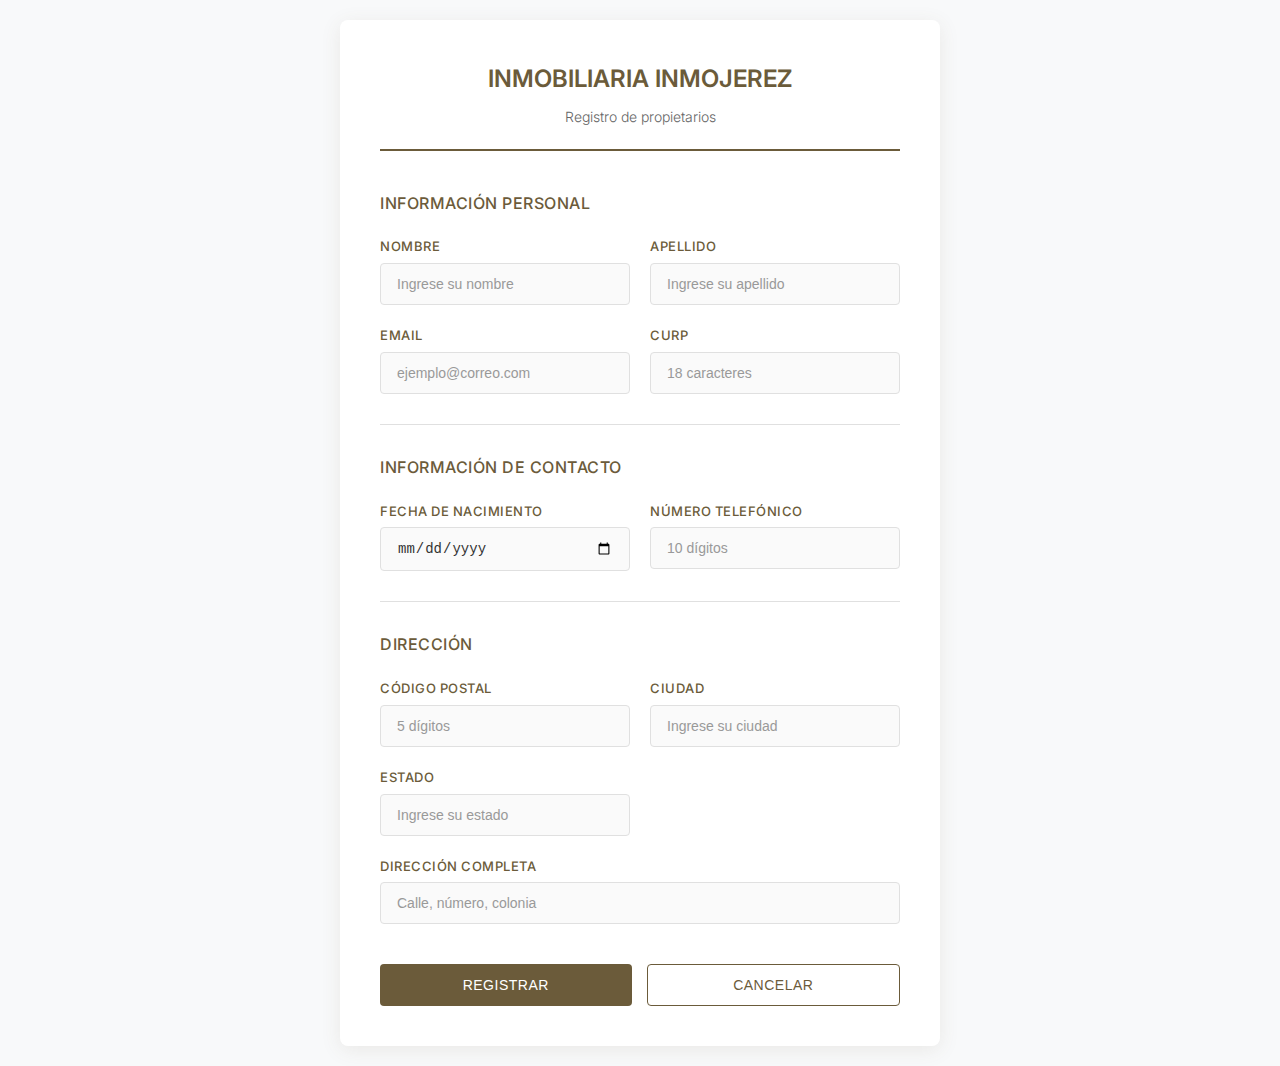
<file: registro.html>
<!DOCTYPE html>
<html lang="es">
<head>
    <meta charset="UTF-8">
    <meta name="viewport" content="width=device-width, initial-scale=1.0">
    <title>Registro de propietarios</title>
    <link href="https://fonts.googleapis.com/css2?family=Inter:wght@300;400;500;600&display=swap" rel="stylesheet">
    <style>
        * {
            margin: 0;
            padding: 0;
            box-sizing: border-box;
        }

        body {
            font-family: 'Inter', sans-serif;
            background-color: #f8f9fa;
            color: #333;
            line-height: 1.6;
            min-height: 100vh;
            display: flex;
            align-items: center;
            justify-content: center;
            padding: 20px;
        }

        .container {
            background: white;
            border-radius: 8px;
            box-shadow: 0 4px 20px rgba(107, 91, 58, 0.1);
            padding: 40px;
            width: 100%;
            max-width: 600px;
        }

        .header {
            text-align: center;
            margin-bottom: 40px;
            border-bottom: 2px solid #6b5b3a;
            padding-bottom: 20px;
        }

        .header h1 {
            color: #6b5b3a;
            font-size: 24px;
            font-weight: 600;
            margin-bottom: 8px;
        }

        .header p {
            color: #666;
            font-size: 14px;
            font-weight: 300;
        }

        .form-section {
            margin-bottom: 30px;
        }

        .section-title {
            color: #6b5b3a;
            font-size: 16px;
            font-weight: 500;
            margin-bottom: 20px;
            text-transform: uppercase;
            letter-spacing: 0.5px;
        }

        .form-grid {
            display: grid;
            grid-template-columns: 1fr 1fr;
            gap: 20px;
            margin-bottom: 20px;
        }

        .form-grid.single {
            grid-template-columns: 1fr;
        }

        .input-group {
            display: flex;
            flex-direction: column;
        }

        .input-label {
            color: #6b5b3a;
            font-size: 13px;
            font-weight: 500;
            margin-bottom: 6px;
            text-transform: uppercase;
            letter-spacing: 0.5px;
        }

        .form-input {
            padding: 12px 16px;
            border: 1px solid #e0e0e0;
            border-radius: 4px;
            font-size: 14px;
            color: #333;
            background-color: #fafafa;
            transition: all 0.3s ease;
        }

        .form-input:focus {
            outline: none;
            border-color: #6b5b3a;
            background-color: white;
            box-shadow: 0 0 0 2px rgba(107, 91, 58, 0.1);
        }

        .form-input::placeholder {
            color: #999;
        }

        .error-message {
            color: #d32f2f;
            font-size: 12px;
            margin-top: 4px;
            display: none;
        }

        .form-input.error {
            border-color: #d32f2f;
            background-color: #fff5f5;
        }

        .form-input.error + .error-message {
            display: block;
        }

        .button-group {
            display: flex;
            gap: 15px;
            margin-top: 40px;
        }

        .btn {
            padding: 12px 24px;
            border: none;
            border-radius: 4px;
            font-size: 14px;
            font-weight: 500;
            cursor: pointer;
            transition: all 0.3s ease;
            text-transform: uppercase;
            letter-spacing: 0.5px;
            flex: 1;
        }

        .btn-primary {
            background-color: #6b5b3a;
            color: white;
        }

        .btn-primary:hover {
            background-color: #5a4d32;
            transform: translateY(-1px);
        }

        .btn-secondary {
            background-color: transparent;
            color: #6b5b3a;
            border: 1px solid #6b5b3a;
        }

        .btn-secondary:hover {
            background-color: #6b5b3a;
            color: white;
        }

        .divider {
            height: 1px;
            background-color: #e0e0e0;
            margin: 30px 0;
        }

        @media (max-width: 768px) {
            .container {
                padding: 30px 20px;
            }
            
            .form-grid {
                grid-template-columns: 1fr;
            }
            
            .button-group {
                flex-direction: column;
            }
        }
    </style>
</head>
<body>
    <div class="container">
        <div class="header">
            <h1>INMOBILIARIA INMOJEREZ</h1>
            <p>Registro de propietarios</p>
        </div>
            <div class="form-section">
                <h2 class="section-title">Información Personal</h2>
                <div class="form-grid">
                    <div class="input-group">
                        <label class="input-label" for="nombre">Nombre</label>
                        <input name="nombre" id="nombre" class="form-input" type="text" placeholder="Ingrese su nombre" required data-tipo="nombre">
                        <span class="error-message">Este campo no es válido</span>
                    </div>
                    <div class="input-group">
                        <label class="input-label" for="apellido">Apellido</label>
                        <input name="apellido" id="apellido" class="form-input" type="text" placeholder="Ingrese su apellido" required data-tipo="nombre">
                        <span class="error-message">Este campo no es válido</span>
                    </div>
                </div>
                <div class="form-grid">
                    <div class="input-group">
                        <label class="input-label" for="email">Email</label>
                        <input name="email" id="email" class="form-input" type="email" placeholder="ejemplo@correo.com" required data-tipo="email">
                        <span class="error-message">Este campo no es válido</span>
                    </div>
                    <div class="input-group">
                        <label class="input-label" for="curp">CURP</label>
                        <input name="curp" id="curp" class="form-input" type="text" placeholder="18 caracteres" required data-tipo="curp" maxlength="18">
                        <span class="error-message">Este campo no es válido</span>
                    </div>
                </div>
            </div>

            <div class="divider"></div>

            <div class="form-section">
                <h2 class="section-title">Información de Contacto</h2>
                <div class="form-grid">
                    <div class="input-group">
                        <label class="input-label" for="nacimiento">Fecha de Nacimiento</label>
                        <input name="nacimiento" id="nacimiento" class="form-input" type="date" required data-tipo="nacimiento">
                        <span class="error-message">Este campo no es válido</span>
                    </div>
                    <div class="input-group">
                        <label class="input-label" for="telefono">Número Telefónico</label>
                        <input name="telefono" id="telefono" class="form-input" type="text" placeholder="10 dígitos" pattern="\d{10}" required maxlength="10" data-tipo="numero">
                        <span class="error-message">Este campo no es válido</span>
                    </div>
                </div>
            </div>

            <div class="divider"></div>

            <div class="form-section">
                <h2 class="section-title">Dirección</h2>
                <div class="form-grid">
                    <div class="input-group">
                        <label class="input-label" for="codigo_postal">Código Postal</label>
                        <input name="codigo_postal" id="codigo_postal" class="form-input" type="text" placeholder="5 dígitos" pattern="\d{5}" required maxlength="5" data-tipo="numero">
                        <span class="error-message">Este campo no es válido</span>
                    </div>
                    <div class="input-group">
                        <label class="input-label" for="ciudad">Ciudad</label>
                        <input name="ciudad" id="ciudad" class="form-input" type="text" placeholder="Ingrese su ciudad" required pattern="[\s\S]{2,40}" data-tipo="direccion">
                        <span class="error-message">Este campo no es válido</span>
                    </div>
                </div>
                <div class="form-grid">
                    <div class="input-group">
                        <label class="input-label" for="estado">Estado</label>
                        <input name="estado" id="estado" class="form-input" type="text" placeholder="Ingrese su estado" required pattern="[\s\S]{2,40}" data-tipo="direccion">
                        <span class="error-message">Este campo no es válido</span>
                    </div>
                </div>
                <div class="form-grid single">
                    <div class="input-group">
                        <label class="input-label" for="direccion">Dirección Completa</label>
                        <input name="direccion" id="direccion" class="form-input" type="text" placeholder="Calle, número, colonia" required pattern="[\s\S]{10,100}" data-tipo="direccion">
                        <span class="error-message">Este campo no es válido</span>
                    </div>
                </div>
            </div>

            <div class="button-group">
                <button type="button" class="btn btn-primary" onclick="window.location.href='registro_concluido.html'">Registrar</button>
                <button type="button" class="btn btn-secondary" onclick="window.location.href='index.html'">Cancelar</button>
            </div>
        </form>
    </div>

    <script>
        // Validación básica del formulario
        document.addEventListener('DOMContentLoaded', function() {
            const form = document.querySelector('form');
            const inputs = document.querySelectorAll('.form-input');

            inputs.forEach(input => {
                input.addEventListener('blur', function() {
                    validateInput(this);
                });

                input.addEventListener('input', function() {
                    if (this.classList.contains('error')) {
                        validateInput(this);
                    }
                });
            });

            form.addEventListener('submit', function(e) {
                let isValid = true;
                inputs.forEach(input => {
                    if (!validateInput(input)) {
                        isValid = false;
                    }
                });

                if (!isValid) {
                    e.preventDefault();
                }
            });
            function validateInput(input) {
                const value = input.value.trim();
                const tipo = input.getAttribute('data-tipo');
                let isValid = true;

                // Validación básica
                if (input.required && !value) {
                    isValid = false;
                }

                // Validaciones específicas
                switch (tipo) {
                    case 'email':
                        const emailRegex = /^[^\s@]+@[^\s@]+\.[^\s@]+$/;
                        if (value && !emailRegex.test(value)) {
                            isValid = false;
                        }
                        break;
                    case 'numero':
                        const numeroRegex = /^\d+$/;
                        if (value && !numeroRegex.test(value)) {
                            isValid = false;
                        }
                        break;
                    case 'curp':
                        if (value && value.length !== 18) {
                            isValid = false;
                        }
                        break;
                }

                // Aplicar estilos de validación
                if (isValid) {
                    input.classList.remove('error');
                } else {
                    input.classList.add('error');
                }

                return isValid;
            }
          
             
        });
    </script>
</body>
</html>
</file>
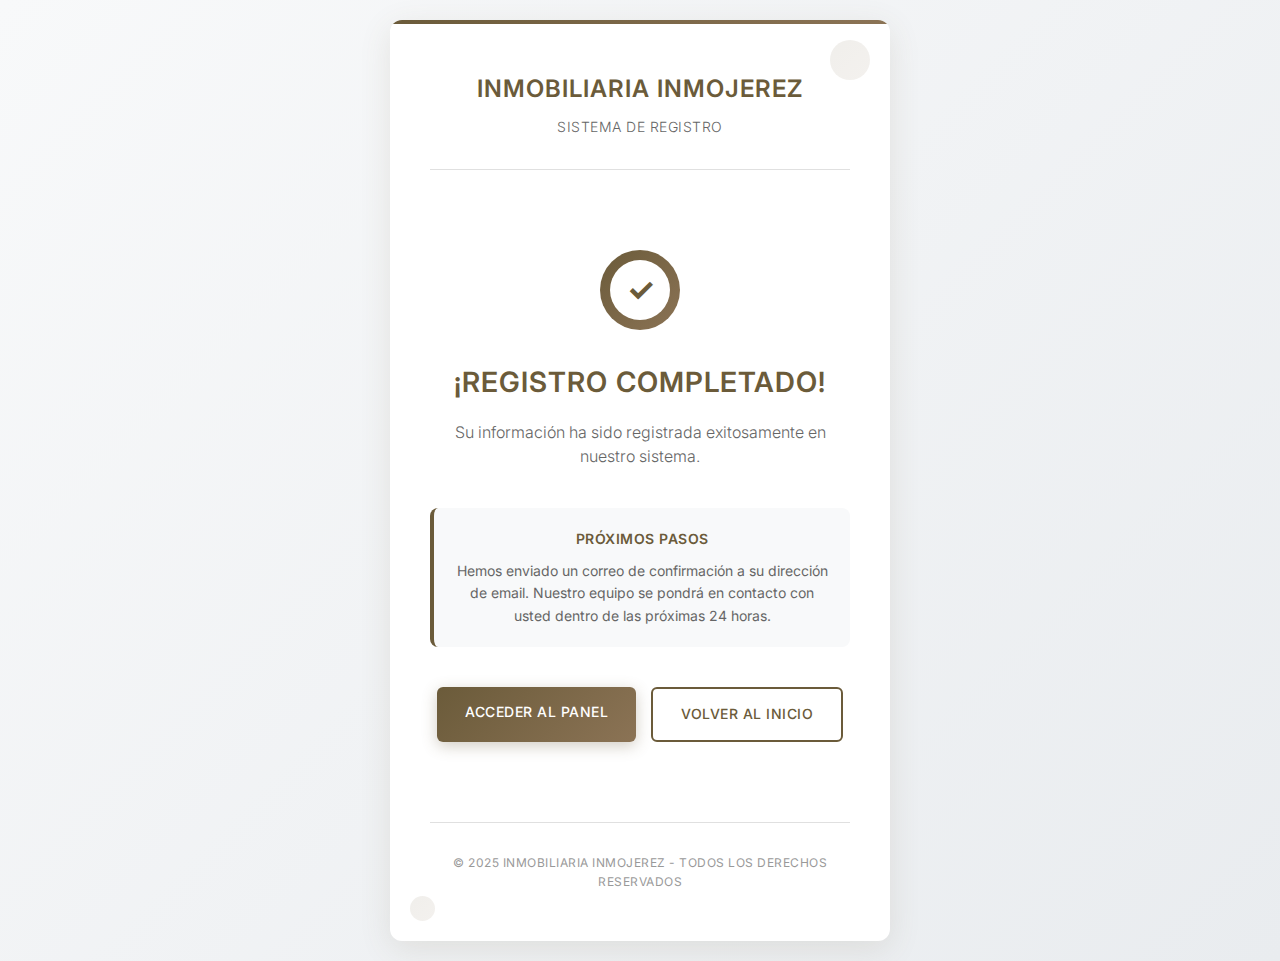
<file: registro_concluido.html>
<!DOCTYPE html>
<html lang="es">
<head>
    <meta charset="UTF-8">
    <meta name="viewport" content="width=device-width, initial-scale=1.0">
    <title>Registro concluido</title>
    <link href="https://fonts.googleapis.com/css2?family=Inter:wght@300;400;500;600&display=swap" rel="stylesheet">
    <style>
        * {
            margin: 0;
            padding: 0;
            box-sizing: border-box;
        }

        body {
            font-family: 'Inter', sans-serif;
            background: linear-gradient(135deg, #f8f9fa 0%, #e9ecef 100%);
            color: #333;
            line-height: 1.6;
            min-height: 100vh;
            display: flex;
            align-items: center;
            justify-content: center;
            padding: 20px;
        }

        .container {
            background: white;
            border-radius: 12px;
            box-shadow: 0 8px 32px rgba(107, 91, 58, 0.12);
            padding: 50px 40px;
            width: 100%;
            max-width: 500px;
            text-align: center;
            position: relative;
            overflow: hidden;
        }

        .container::before {
            content: '';
            position: absolute;
            top: 0;
            left: 0;
            right: 0;
            height: 4px;
            background: linear-gradient(90deg, #6b5b3a 0%, #8b7355 100%);
        }

        .header {
            margin-bottom: 40px;
            padding-bottom: 30px;
            border-bottom: 1px solid #e0e0e0;
        }

        .header h1 {
            color: #6b5b3a;
            font-size: 24px;
            font-weight: 600;
            margin-bottom: 8px;
            text-transform: uppercase;
            letter-spacing: 1px;
        }

        .header p {
            color: #666;
            font-size: 14px;
            font-weight: 300;
            text-transform: uppercase;
            letter-spacing: 0.5px;
        }

        .success-section {
            padding: 40px 0;
        }

        .success-icon {
            width: 80px;
            height: 80px;
            margin: 0 auto 30px;
            background: linear-gradient(135deg, #6b5b3a 0%, #8b7355 100%);
            border-radius: 50%;
            display: flex;
            align-items: center;
            justify-content: center;
            position: relative;
            animation: successPulse 2s ease-in-out infinite;
        }

        .success-icon::before {
            content: '';
            position: absolute;
            top: 50%;
            left: 50%;
            transform: translate(-50%, -50%);
            width: 60px;
            height: 60px;
            background: white;
            border-radius: 50%;
        }

        .success-icon::after {
            content: '✓';
            position: absolute;
            top: 50%;
            left: 50%;
            transform: translate(-50%, -50%);
            color: #6b5b3a;
            font-size: 32px;
            font-weight: bold;
            z-index: 1;
        }

        @keyframes successPulse {
            0%, 100% {
                transform: scale(1);
                box-shadow: 0 0 0 0 rgba(107, 91, 58, 0.4);
            }
            50% {
                transform: scale(1.05);
                box-shadow: 0 0 0 10px rgba(107, 91, 58, 0);
            }
        }

        .success-title {
            color: #6b5b3a;
            font-size: 28px;
            font-weight: 600;
            margin-bottom: 15px;
            text-transform: uppercase;
            letter-spacing: 1px;
        }

        .success-subtitle {
            color: #666;
            font-size: 16px;
            font-weight: 300;
            margin-bottom: 40px;
            line-height: 1.5;
        }

        .success-details {
            background: #f8f9fa;
            border-radius: 8px;
            padding: 20px;
            margin-bottom: 40px;
            border-left: 4px solid #6b5b3a;
        }

        .success-details h3 {
            color: #6b5b3a;
            font-size: 14px;
            font-weight: 600;
            margin-bottom: 10px;
            text-transform: uppercase;
            letter-spacing: 0.5px;
        }

        .success-details p {
            color: #666;
            font-size: 14px;
            line-height: 1.6;
        }

        .button-group {
            display: flex;
            gap: 15px;
            justify-content: center;
            flex-wrap: wrap;
        }

        .btn {
            padding: 14px 28px;
            border: none;
            border-radius: 6px;
            font-size: 14px;
            font-weight: 500;
            cursor: pointer;
            transition: all 0.3s ease;
            text-transform: uppercase;
            letter-spacing: 0.5px;
            text-decoration: none;
            display: inline-block;
            min-width: 120px;
        }

        .btn-primary {
            background: linear-gradient(135deg, #6b5b3a 0%, #8b7355 100%);
            color: white;
            box-shadow: 0 4px 15px rgba(107, 91, 58, 0.3);
        }

        .btn-primary:hover {
            transform: translateY(-2px);
            box-shadow: 0 6px 20px rgba(107, 91, 58, 0.4);
        }

        .btn-secondary {
            background: transparent;
            color: #6b5b3a;
            border: 2px solid #6b5b3a;
        }

        .btn-secondary:hover {
            background: #6b5b3a;
            color: white;
            transform: translateY(-2px);
        }

        .footer-info {
            margin-top: 40px;
            padding-top: 30px;
            border-top: 1px solid #e0e0e0;
            color: #999;
            font-size: 12px;
            text-transform: uppercase;
            letter-spacing: 0.5px;
        }

        .decorative-element {
            position: absolute;
            top: 20px;
            right: 20px;
            width: 40px;
            height: 40px;
            background: linear-gradient(135deg, #6b5b3a 0%, #8b7355 100%);
            border-radius: 50%;
            opacity: 0.1;
        }

        .decorative-element:nth-child(2) {
            top: auto;
            bottom: 20px;
            left: 20px;
            right: auto;
            width: 25px;
            height: 25px;
        }

        @media (max-width: 600px) {
            .container {
                padding: 40px 30px;
                margin: 10px;
            }
            
            .success-title {
                font-size: 24px;
            }
            
            .success-subtitle {
                font-size: 14px;
            }
            
            .button-group {
                flex-direction: column;
                align-items: center;
            }
            
            .btn {
                width: 100%;
                max-width: 250px;
            }
        }

        @media (max-width: 400px) {
            .container {
                padding: 30px 20px;
            }
            
            .header h1 {
                font-size: 20px;
            }
            
            .success-icon {
                width: 60px;
                height: 60px;
            }
            
            .success-icon::after {
                font-size: 24px;
            }
        }
    </style>
</head>
<body>
    <div class="container">
        <div class="decorative-element"></div>
        <div class="decorative-element"></div>
        
        <div class="header">
            <h1>Inmobiliaria INMOJEREZ</h1>
            <p>Sistema de Registro</p>
        </div>

        <div class="success-section">
            <div class="success-icon"></div>
            
            <h2 class="success-title">¡Registro Completado!</h2>
            <p class="success-subtitle">
                Su información ha sido registrada exitosamente en nuestro sistema.
            </p>

            <div class="success-details">
                <h3>Próximos pasos</h3>
                <p>
                    Hemos enviado un correo de confirmación a su dirección de email. 
                    Nuestro equipo se pondrá en contacto con usted dentro de las próximas 24 horas.
                </p>
            </div>

            <div class="button-group">
                <a href="./registro.html" class="btn btn-primary">Acceder al Panel</a>
                <a href="index.html" class="btn btn-secondary">Volver al Inicio</a>
            </div>
        </div>

        <div class="footer-info">
            <p>© 2025 Inmobiliaria INMOJEREZ - Todos los derechos reservados</p>
        </div>
    </div>

    <script>
        // Animación de entrada
        document.addEventListener('DOMContentLoaded', function() {
            const container = document.querySelector('.container');
            const successIcon = document.querySelector('.success-icon');
            
            // Efecto de entrada suave
            container.style.opacity = '0';
            container.style.transform = 'translateY(20px)';
            
            setTimeout(() => {
                container.style.transition = 'all 0.6s ease-out';
                container.style.opacity = '1';
                container.style.transform = 'translateY(0)';
            }, 100);

            // Animación del icono de éxito
            setTimeout(() => {
                successIcon.style.animation = 'successPulse 2s ease-in-out infinite';
            }, 800);

            // Efecto de click en botones
            const buttons = document.querySelectorAll('.btn');
            buttons.forEach(button => {
                button.addEventListener('click', function(e) {
                    // Crear efecto de ripple
                    const ripple = document.createElement('span');
                    const rect = this.getBoundingClientRect();
                    const size = Math.max(rect.width, rect.height);
                    const x = e.clientX - rect.left - size / 2;
                    const y = e.clientY - rect.top - size / 2;
                    
                    ripple.style.cssText = `
                        position: absolute;
                        border-radius: 50%;
                        background: rgba(255, 255, 255, 0.3);
                        width: ${size}px;
                        height: ${size}px;
                        left: ${x}px;
                        top: ${y}px;
                        animation: ripple 0.6s ease-out;
                        pointer-events: none;
                    `;
                    
                    this.style.position = 'relative';
                    this.style.overflow = 'hidden';
                    this.appendChild(ripple);
                    
                    setTimeout(() => {
                        ripple.remove();
                    }, 600);
                });
            });
        });

        // Agregar keyframes para el ripple
        const style = document.createElement('style');
        style.textContent = `
            @keyframes ripple {
                0% {
                    transform: scale(0);
                    opacity: 1;
                }
                100% {
                    transform: scale(2);
                    opacity: 0;
                }
            }
        `;
        document.head.appendChild(style);
    </script>
</body>
</html>
</file>
